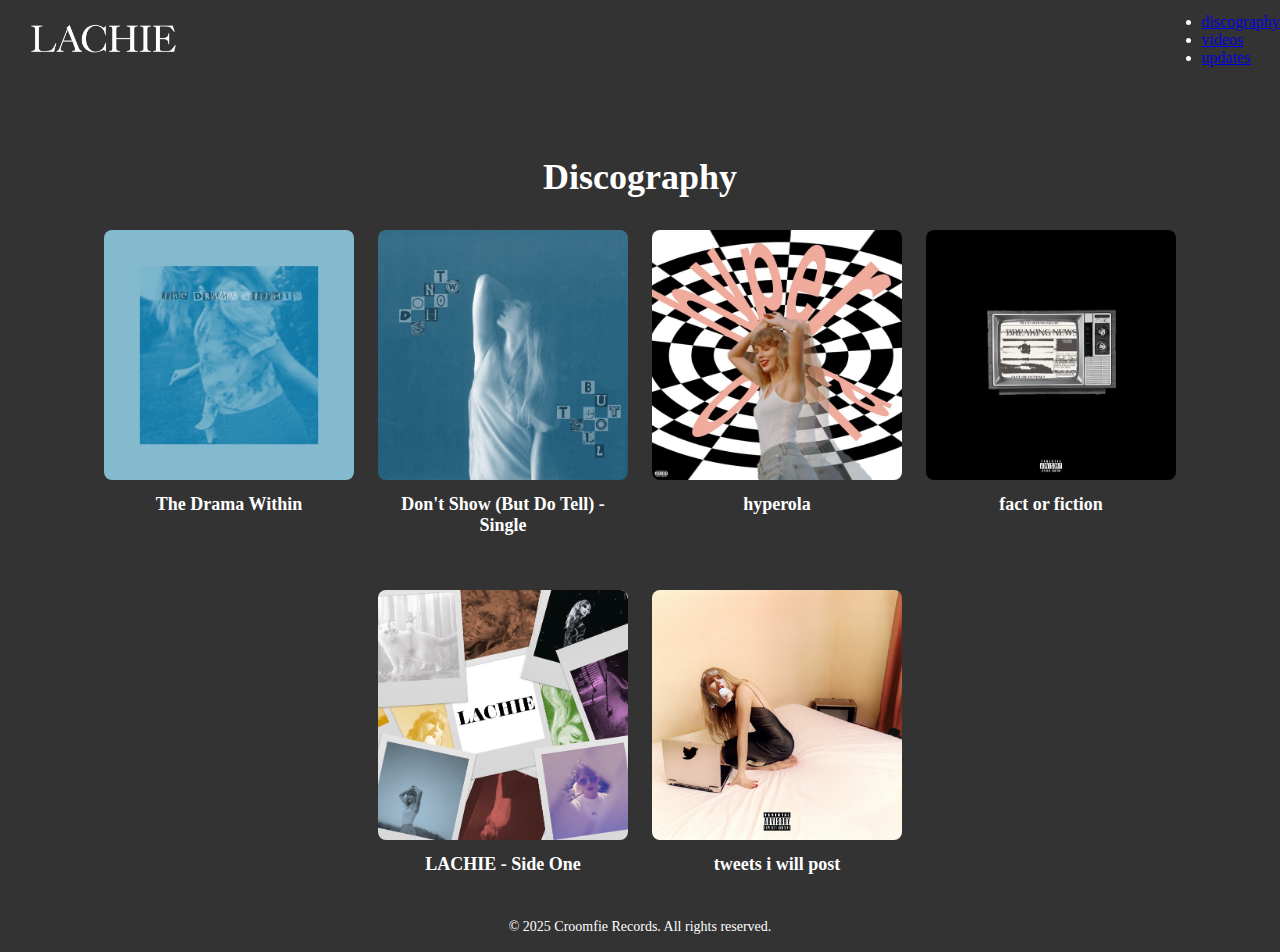
<file: discography.html>
<!DOCTYPE html>
<html lang="en">
<head>
    <meta charset="UTF-8">
    <meta name="viewport" content="width=device-width, initial-scale=1.0">
    <title>Discography | Lachie's Ola</title>
    <link rel="stylesheet" href="styles.css"> 
</head>
<body>    
    <header>
        <div class="logo">
            <a href="index.html">
                <img src="./pictures/lachie-logo.png" alt="Lachie's Ola logo" class="logo-image">
            </a> 
        </div>
        <nav>
            <ul>
                <li><a href="#">discography</a></li>
                <li><a href="videos.html">videos</a></li>
                <li><a href="updates.html">updates</a></li>
            </ul>
        </nav>
    </header>
    
    <div class="discography-title">
            <h1>Discography</h1>
    </div>

    <div class="discography">
           <div class="albums">
        <a href="tdw.html" class="album-link">
          <img src="./pictures/tdw-cover.jpeg" alt="the drama within album cover">
          <p>The Drama Within</p>
        </a>
      </div>
        
          <div class="albums">
        <a href="dontshow.html" class="album-link">
          <img src="./pictures/dontshow-front.jpeg" alt="Don't Show (But Do Tell) cover">
          <p>Don't Show (But Do Tell) - Single</p>
        </a>
      </div>
        
      <div class="albums">
        <a href="hyperola.html" class="album-link">
          <img src="./pictures/hyperola-cover.jpeg" alt="Hyperola album cover">
          <p>hyperola</p>
        </a>
      </div>
        
      <div class="albums">
        <a href="factorfiction.html" class="album-link">
          <img src="./pictures/forf-cover.jpeg" alt="Fact or Fiction album cover">
          <p>fact or fiction</p>
        </a>
      </div>

      <div class="albums">
        <a href="ls1.html" class="album-link">
          <img src="./pictures/ls1-cover.jpeg" alt="Lachie - Side One album cover">
          <p>LACHIE - Side One</p>
        </a>
      </div>

      <div class="albums">
        <a href="tiwlp.html" class="album-link">
          <img src="./pictures/twilp-cover.jpeg" alt="Tweets I Will Post album cover">
          <p>tweets i will post</p>
        </a>
      </div>
    </div>
    <footer class="footer">
          <p>&copy; 2025 Croomfie Records. All rights reserved.</p>
    </footer>
</body>
</html>
</file>
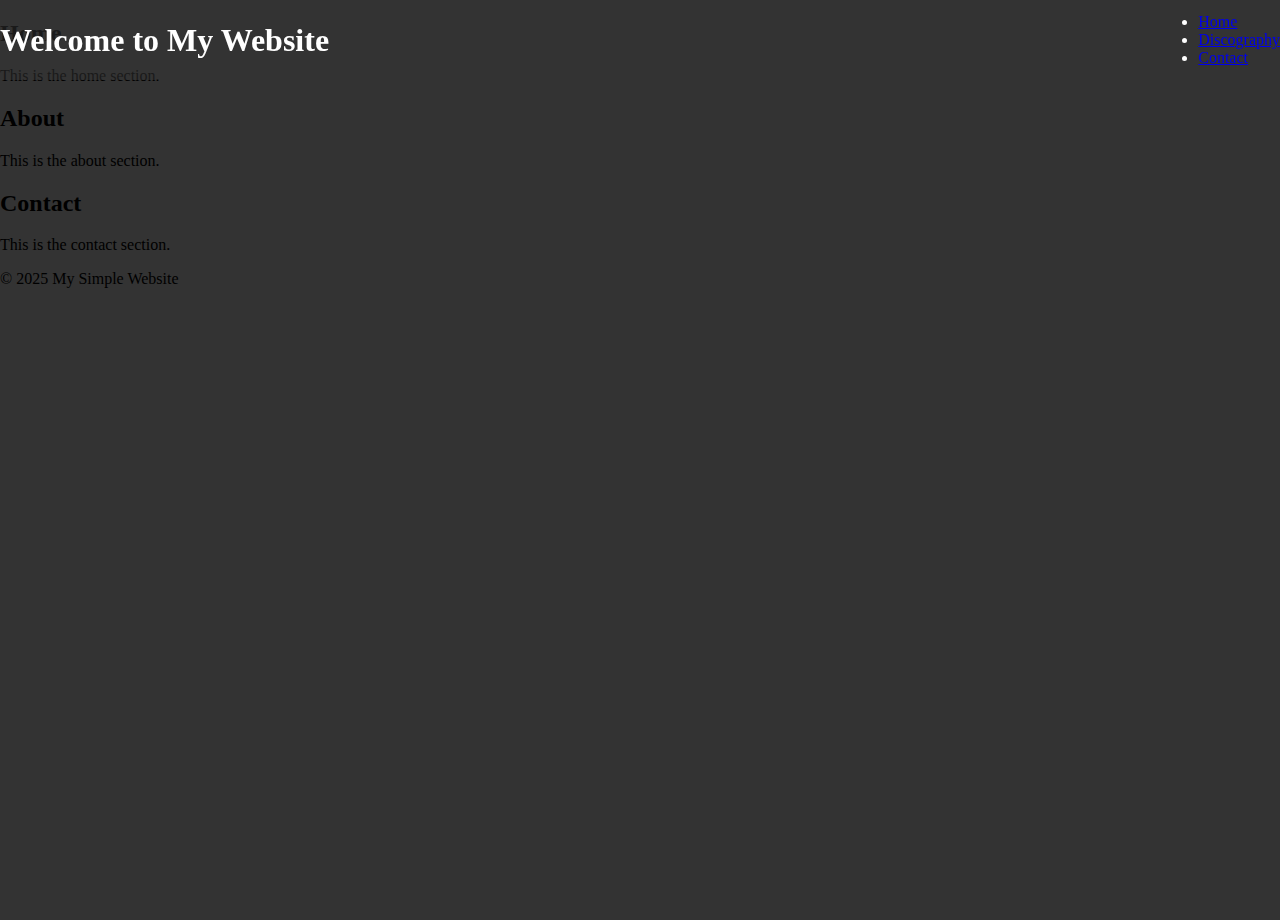
<file: index(1).html>
<!DOCTYPE html>
<html lang="en">
<head>
    <meta charset="UTF-8">
    <meta name="viewport" content="width=device-width, initial-scale=1.0">
    <title>Lachie's Ola Releases</title>
    <link rel="stylesheet" href="styles.css">
</head>
<body>
    <header>
        <h1>Welcome to My Website</h1>
        <nav>
            <ul>
                <li><a href="#home">Home</a></li>
                <li><a href="#about">Discography</a></li>
                <li><a href="#contact">Contact</a></li>
            </ul>
        </nav>
    </header>
    <main>
        <section id="home">
            <h2>Home</h2>
            <p>This is the home section.</p>
        </section>
        <section id="about">
            <h2>About</h2>
            <p>This is the about section.</p>
        </section>
        <section id="contact">
            <h2>Contact</h2>
            <p>This is the contact section.</p>
        </section>
    </main>
    <footer>
        <p>&copy; 2025 My Simple Website</p>
    </footer>
</body>
</html>
</file>
<file: styles.css>
html, body {
    height: 100%;
    min-height: 100vh;
    margin: 0;
    padding: 0;
    font-family: Garamond, serif;
    background-color: #333333;
}
.fade-in {
    opacity: 0;
    transition: visibility 0s 0.5s, opacity 0.5s ease-in-out;
}
  
.fade-in.loaded {
    opacity: 1;
}
@keyframes fadeIn {
    0% {
      opacity: 0;
    }
    100% {
      opacity: 1;
    }
}  
/*header*/
body.homepage header {
    color: white;
    padding: 10px 0;
    display: flex;
    justify-content: space-between;
    align-items: center;
    position: fixed;
    top: 0;
    width: 100%;
    z-index: 999;
    background-color: rgb(0,0,0,0);
    transition: top 0.3s ease;
}

header {
    color: white;
    padding: 10px 0;
    position: fixed;
    display: flex;
    justify-content: space-between;
    align-items: center;
    top: 0;
    width: 100%;
    z-index: 999;
    height: 60px;
    background-color: #33333380;
    transition: top 0.3s ease;
}

header .logo a {
    display: inline-block;
}

header .logo-image {
    height: 100%;
    width: auto;
    max-height: 40px;
}

.navdesktop {
    list-style: none;
    display: flex;
    gap: 20px;
    padding-right: 40px;
}

.navdesktop li {
    font-size: 16px;
}

.navdesktop li a {
    color: white;
    text-decoration: none;
}

.navdesktop li a:hover {
    text-decoration: underline;
}
.navmobile {
    position: fixed; 
    z-index: 1000;
    width: 100%;
    min-height: 100vh;
    display: none;
    flex-direction: column;
    justify-content: center;
    align-items: center;
    background-color: rgb(0, 0, 0, 0.2);
    background-size: cover;
    background-position: center;
    backdrop-filter: blur(10px);
    margin: 0;
    list-style: none;
    padding-left: 0px;
    top: 0;
    bottom: 0;
}
.navmobile li {
    padding-top: 20px;
}
.navmobile li a {
    color: white;
    text-decoration: none;
}

.navmobile li a:hover {
    text-decoration: underline;
}

.menubar {
    font-size: 1rem;
    padding-right: 40px;
    display: none;
}

.closemenu {
    font-size: 1rem;
    color: white;
}
.closemenu:hover {
    color: red;
}
/*footer*/
.footer {
  background-color: #333333; 
  position: relative;  
  color: white;
  text-align: center;
  bottom: 0;
  width: 100%;
  font-size: 14px;
  z-index: 3;
  padding-bottom: 3px;
}

/*home page*/
.homesec{
    position: relative; 
    z-index: 2;
    width: 100%;
    min-height: 100vh;
    display: flex;
    flex-direction: column;
    justify-content: center;
    align-items: center;
    color: white;
    overflow: hidden;
}

.homesec:nth-of-type(1){
    background-size: cover;
    background: url('https://raw.githubusercontent.com/lachiecroomfie/croomfierecords-lachie/main/pictures/tdw-banner.jpg') no-repeat center center;
    background-position: center;
}

.homesec:nth-of-type(2){
    background-size: cover;
    background: url('https://raw.githubusercontent.com/lachiecroomfie/croomfierecords-lachie/main/pictures/dontshow-fullscreen.jpg') no-repeat center center;
    background-position: center;
}

.homesec > * {
    position: relative;
    z-index: 2;
}

.homesec:before {
    content: "";
    position: absolute;
    left: 0;
    top: 0;
    width: 100%;
    height: 100%;
    background: rgb(0,0,0,0.3);
}

.home-button {
    padding: 15px 30px;
    font-size: 20px;
    color: white;
    text-decoration: none;
    border-radius: 5px;
    border: 2px solid white;
    transition: background-color 0.3s;
    z-index: 15;
}

.home-button:hover {
    background-color: #0B4F6E;
    color: white;
}

.home-button:active {
    background-color: #0B4F6E;
    color: white;
}

.homepage-full {
    display: flex;
    flex-direction: column;
    justify-content: center;
    z-index: 1;
    width: 100%;
    height: 100vh;
}

.titlearea {
    display: flex;
    justify-content: center;
    z-index: 20;
    align-items: center;
    flex-direction: column;
}

.titlelogo {
    width: 40%;
}

.homepage-minilink {
    font-size: 16px;
    color: whitesmoke;
    text-decoration: none;
}

.homepage-minilink a:hover{
    font-size: 16px;
    color: whitesmoke;
    text-decoration: underline;
}

.home-promo-image-a {
    position: absolute;
    left: -10%;
    top: 58%;
    width: 50%;
    z-index: 13;
}

.home-promo-image-b {
    position: absolute;
    right: 4%;
    top: 83%;
    width: 59%;
    z-index: 13;
}

.home-button-video {
    padding: 15px 30px;
    font-size: 20px;
    color: white;
    text-decoration: none;
    border-radius: 5px;
    border: 2px solid white;
    transition: background-color 0.3s;
    z-index: 15;
}

.home-button-video:hover {
    background-color: #0B4F6E;
    color: white;
}

.home-button-video:active {
    background-color: #0B4F6E;
    color: white;
}

.socials-container {
    position: relative;
    z-index: 2;
    width: 100%;
    height: 75px;
    display: flex;
    flex-direction: row;
    justify-content: center;
    align-items: center;
    overflow: hidden;
}
.socials-icon {
    padding: 1rem;
}
.socials-icon a {
    color: white;
    font-size: 2rem;
}
/*album pages*/
.container {
    display: flex;
    justify-content: center;
    padding: 20px;
    padding-top: 100px;
}
.product-details {
    width: 40%;
    padding: 20px;
    border-radius: 8px;
    justify-content: center;
    text-align: center;
}

.product-details h2 {
    font-size: 24px;
    color: whitesmoke;
}

.product-details p {
    font-size: 16px;
    color: whitesmoke;
}

.dl-button {
    display: inline-block;
    padding: 10px 20px;
    background-color: black;
    color: white;
    text-decoration: none;
    border-radius: 5px;
    margin-top: 20px;
    text-align: center;
}
.dl-buttonalways {
    display: inline-block;
    padding: 10px 20px;
    background-color: black;
    color: white;
    text-decoration: none;
    border-radius: 5px;
    margin-top: 20px;
    text-align: center;
}

.dl:hover {
    background-color: black;
}

.button-container {
    display: flex;
    gap: 20px;
    justify-content: center;
}

.albumselectcontainer {
    justify-content: center;
    display: flex;
    position: relative;
    height: 30px;
}
.albumvariant {
    font-family: auto;
    text-align: center;
    background-color: rgb(0,0,0);
    color: white;
    border: black;
    
}

/*image carousel*/
.carousel {
    position: relative;
    width: 100%;
    height: 600px;
    overflow: hidden;
    border-radius: 8px;
}

.image-carousel {
    height: auto;
    max-width: 600px;
    position: relative;
}

.carousel img {
    width: 100%;
    border-radius: 8px;
}

.carousel-images {
    display: flex;
    transition: transform 0.5s ease-in-out;
}

.carousel-images img {
    width: 100%;
    height: 100%;
    object-fit: cover;
    object-position: center;
    flex: 0 0 100%;
    transition: opacity 0.5s ease-in-out;
}

.carousel-buttons {
    position: absolute;
    top: 50%;
    width: 100%;
    display: flex;
    justify-content: space-between;
    transform: translateY(-50%);
}

.carousel-buttons button {
    background-color: rgba(0, 0, 0, 0.5);
    color: white;
    border: none;
    padding: 10px;
    cursor: pointer;
}

.carousel-buttons button:hover {
    background-color: rgba(0, 0, 0, 0.7);
}

/*discography page*/
.discography-title {
  text-align: center; 
  margin-top: 2em; 
  padding-top: 100px;
}

.discography-title h1 {
  font-size: 36px; 
  color: white; 
  font-weight: bold;
}
.discography-title-single {
  text-align: center; 
  margin-top: 2em; 
}

.discography-title-single h1 {
  font-size: 36px; 
  color: white; 
  font-weight: bold;
}

.discography {
  display: flex;
  flex-wrap: wrap; 
  justify-content: center; 
  gap: 1em;  
  margin-top: 2em;
  padding: 0 1em;
}

.albums {
  text-align: center;
  margin-bottom: 0.75em;
  width: 100%;
  max-width: 250px; 
}

.album-link {
  display: block;
  text-decoration: none;
  color: inherit;
  width: 100%;
  margin: 0;
  padding: 0;
  text-align: center;
  cursor: pointer;
  border-radius: 10px;
  transition: box-shadow 0.3s, transform 0.3s ease-in-out;
}

.album-link:hover {
    transform: translateY(-5px);
}

.album-link img {
    width: 100%;
    height: auto;
    max-height: 250px;
    border-radius: 8px;
}

.album-link p {
    font-size: 18px;
    color: white;
    margin-top: 10px;
    font-weight: bold;
}

.videography {
  display: flex;
  flex-wrap: wrap; 
  justify-content: center; 
  gap: 1em;  
  margin-top: 2em;
  padding: 0 1em;
  padding-top: 100px;
}

.video-gr {
  text-align: center;
  margin-bottom: 0.75em;
  width: 100%;
  max-width: 400px; 
}

.video {
  display: block;
  text-decoration: none;
  color: inherit;
  width: 100%;
  margin: 0;
  padding: 0;
  text-align: center;
  cursor: pointer;
  border-radius: 10px;
  transition: box-shadow 0.3s, transform 0.3s ease-in-out;
}

.video:hover {
    transform: translateY(-5px);
}

.video img {
    width: 100%;
    height: auto;
    max-width: 400px;
    border-radius: 8px;
}

.video p {
    font-size: 18px;
    color: white;
    margin-top: 10px;
    font-weight: bold;
}

/* Full-screen overlay container */
#video-overlay {
    position: fixed;
    top: 0;
    left: 0;
    width: 100%;
    height: 100vh;
    background-color: rgba(0, 0, 0, 0.9); 
    display: none; 
    justify-content: center;
    align-items: center;
    z-index: 9999;
}
  
/* Full-screen iframe */
#video-overlay iframe {
    width: 80%;
    height: 80%;
}
  
/* Close Button */
#close-overlay {
    position: absolute;
    top: 10px;
    right: 10px;
    font-size: 20px;
    padding: 10px;
    cursor: pointer;
    border: none;
    color: white;
    background-color: rgb(0,0,0,0);
}
  

/*updates page*/
.upcontainer {
    max-width: 800px;
    margin: 20px auto;
    padding: 20px;
    padding-top: 100px;
    display: flex;
    flex-direction: column;
}

.article h2 {
    font-size: 2rem;
    margin-bottom: 10px;
    color: white;
    box-align: center;
    text-align: center;
}

.article .meta {
    color: white;
    font-size: 0.9rem;
    margin-bottom: 15px;
    box-align: center;
    text-align: center;
}

.article p {
    color: white;
    font-size: 0.9rem;
    margin-bottom: 15px;
    text-align: center;
}

.article img.article-image {
    width: 25%;
    height: 50%;
    margin: auto;
    display: block;
}

.extra-content {
    display: none;
    margin-top: 20px;
}

.extra-content.show {
    display: block;
}

.read-more-btn {
    background-color: black;
    font-family: Garamond, serif;
    color: white;
    border: none;
    padding: 10px 20px;
    font-size: 1rem;
    cursor: pointer;
    margin-top: 20px;
    display: block; 
    margin-left: auto;
    margin-right: auto; 
    width: fit-content; 
}

.read-more-btn:hover {
    background-color: black;
}

.ulb {
background-color: black;
font-family: Garamond, serif;
color: white;
border: none;
padding: 10px 20px;
font-size: 1rem;
cursor: pointer;
margin-top: 20px;
display: block; 
margin-left: auto;
margin-right: auto; 
width: fit-content; 
}

.ulb:hover {
    background-color: black;
}
/* mobile-specific */
@media screen and (max-width: 768px) {
     .container {
        flex-direction: column; 
        align-items: center;
    }
    .product-details {
        width: 100%; 
        padding: 10px;
    }
    .carousel {
        height: 400px;
    }
    .image-carousel {
        height: 400px;
        width: 400px;
    }
    .button-container {
        flex-direction: column;
        gap: 10px;
    }
  .discography {
    gap: 1.5em;
    justify-content: center; 
  }
    .albums {
    width: 100%; 
    max-width: 200px;  
  }
    .videography {
    gap: 1.5em;
    justify-content: center; 
    }
    .video-gr {
    width: 100%;
    height: 100%;
    max-width: 400px; 
    }
    .upcontainer {
    width: 90%;
    margin: 10px auto;
    }
     .homesec {
    justify-content: center; 
    text-align: center;
  }
    .navdesktop {
        display: none;
    }

    .menubar {
        display: flex;
    }
}

/* Desktops */
@media screen and (min-width: 1024px) {
  .discography {
    justify-content: center;
    gap: 1.5em;  
  }
  .albums {
    width: 100%;
    max-width: 250px; 
  }
      .videography {
    gap: 1.5em;
    justify-content: center; 
    }
    .video-gr {
    width: 100%;
    height: 100%;
    max-width: 400px; 
    }
.home-promo-image-a {
    left: 17%;
    top: 21%;
    width: 21%;
}

.home-promo-image-b {
    right: 10%;
    top: 52%;
    width: 25%;
}
}

hr {
    border: 0;
    height: 2px;
    background-color: white;
    width: 800px;
    margin: 20px auto;
}
</file>
